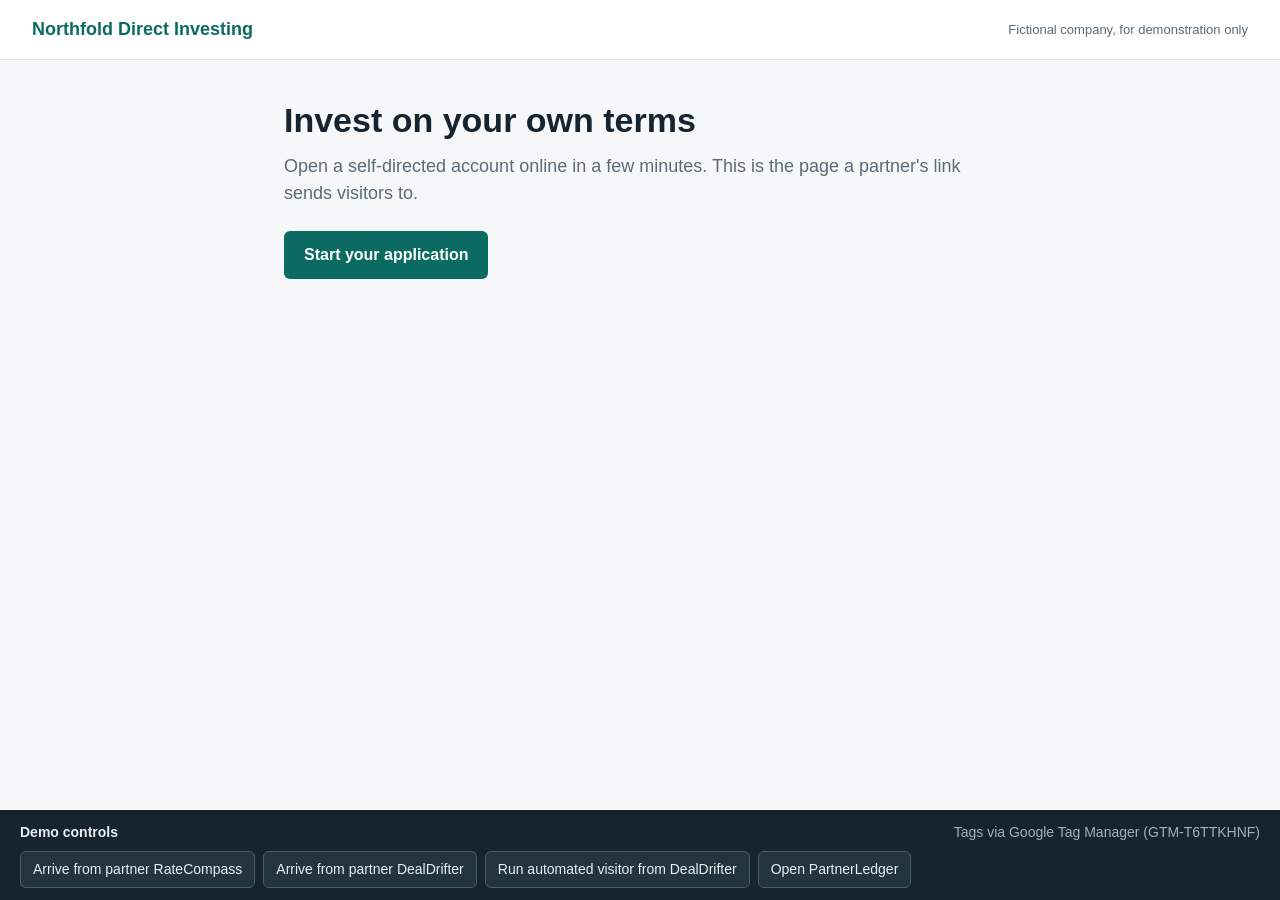
<file: index.html>
<!doctype html>
<html lang="en">
<head>
  <meta charset="utf-8">
  <title>Northfold demo</title>
  <meta http-equiv="refresh" content="0; url=demo/">
</head>
<body>
  <p><a href="demo/">Open the Northfold demo</a></p>
</body>
</html>
</file>
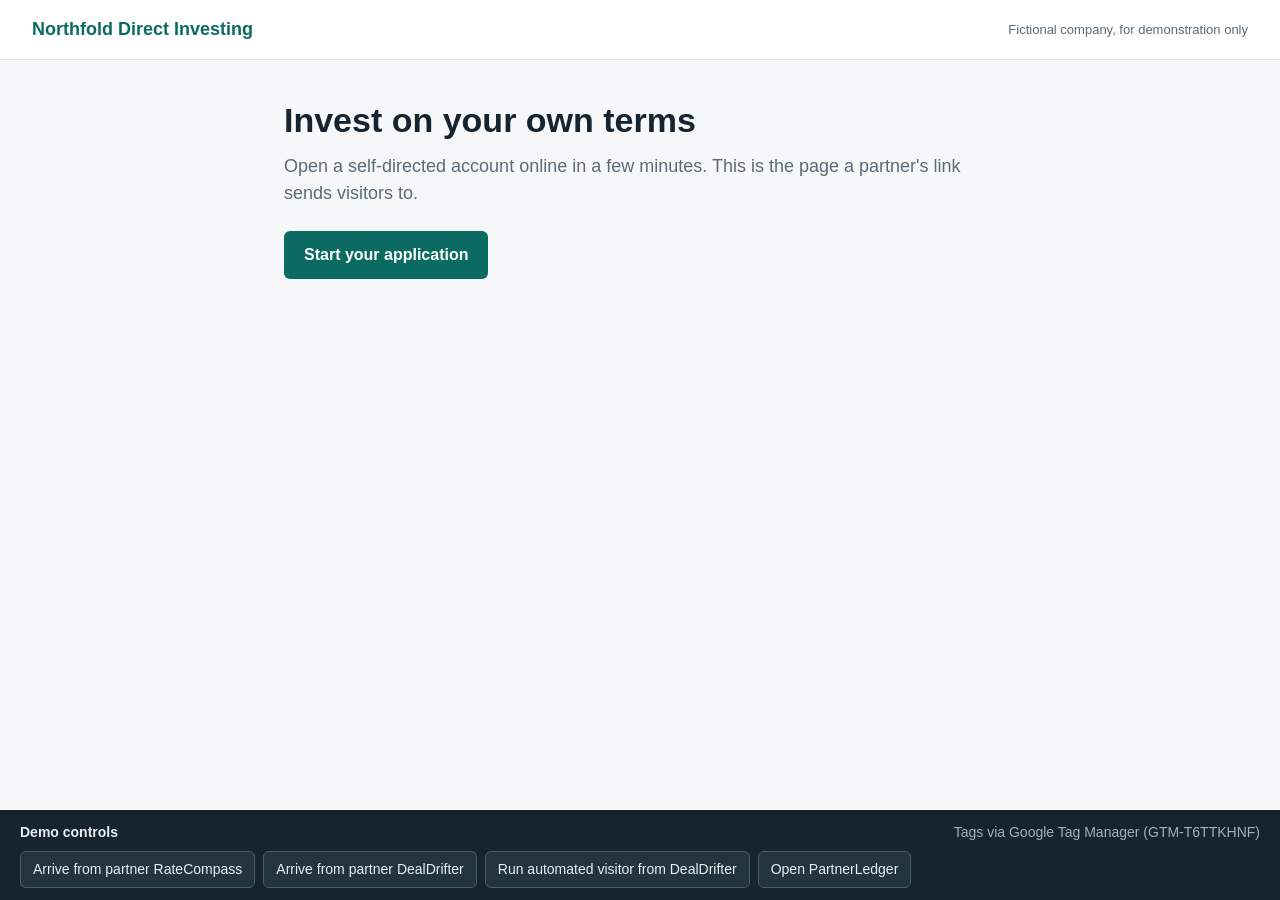
<file: demo/index.html>
<!doctype html>
<html lang="en">
<head>
  <meta charset="utf-8">
  <meta name="viewport" content="width=device-width, initial-scale=1">
  <title>Northfold Direct Investing</title>
  <link rel="stylesheet" href="assets/style.css">
</head>
<body data-page="landing">
  <header class="site">
    <span class="logo">Northfold Direct Investing</span>
    <span class="fiction">Fictional company, for demonstration only</span>
  </header>

  <main>
    <h1>Invest on your own terms</h1>
    <p class="lead">Open a self-directed account online in a few minutes. This is the page a partner's link sends visitors to.</p>
    <a class="button" href="apply.html">Start your application</a>
  </main>

  <script src="assets/config.js"></script>
  <script src="assets/site.js"></script>
</body>
</html>
</file>
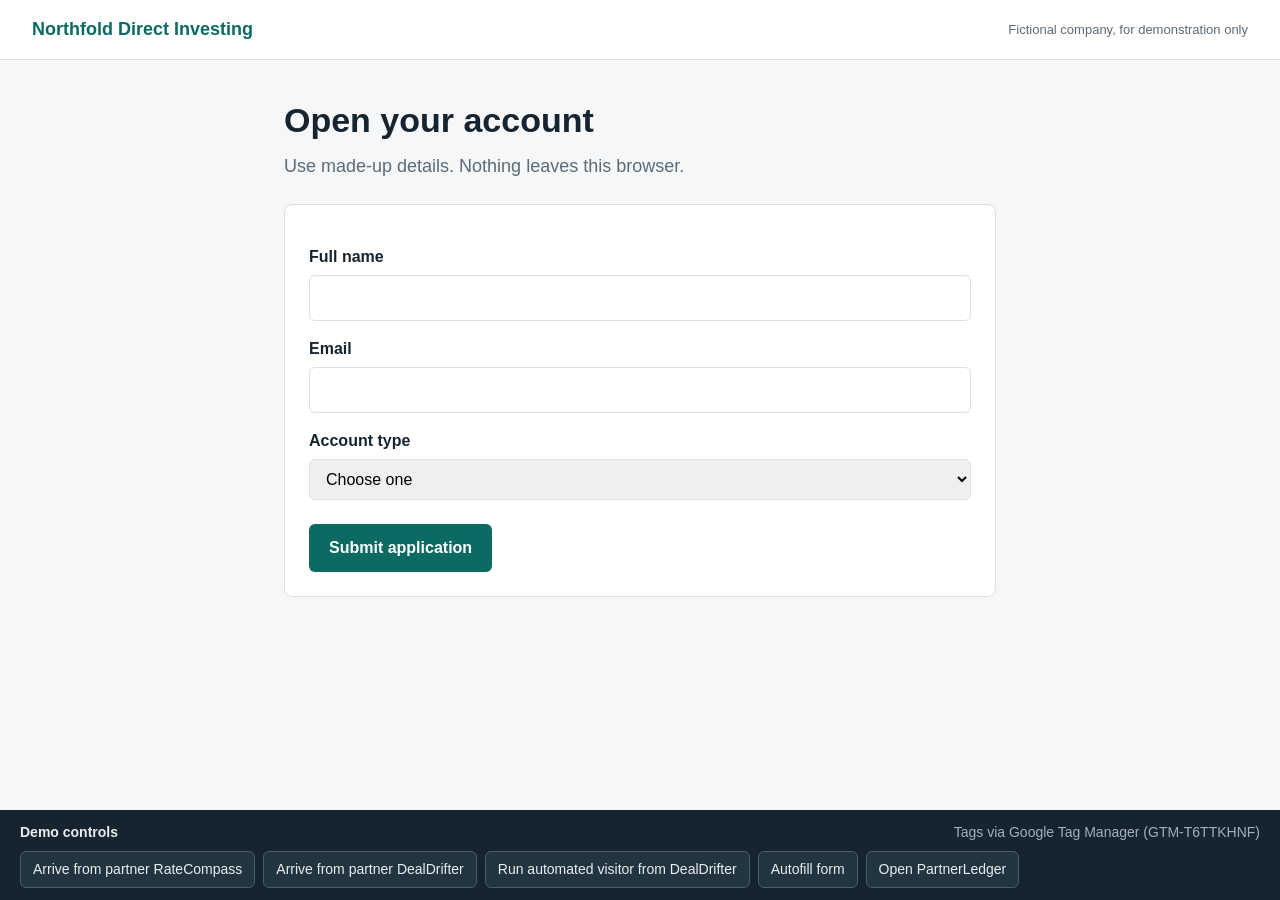
<file: demo/apply.html>
<!doctype html>
<html lang="en">
<head>
  <meta charset="utf-8">
  <meta name="viewport" content="width=device-width, initial-scale=1">
  <title>Apply | Northfold Direct Investing</title>
  <link rel="stylesheet" href="assets/style.css">
</head>
<body data-page="apply">
  <header class="site">
    <span class="logo">Northfold Direct Investing</span>
    <span class="fiction">Fictional company, for demonstration only</span>
  </header>

  <main>
    <h1>Open your account</h1>
    <p class="lead">Use made-up details. Nothing leaves this browser.</p>

    <form id="application" class="card" autocomplete="off">
      <label for="full_name">Full name</label>
      <input id="full_name" name="full_name" required>

      <label for="email">Email</label>
      <input id="email" name="email" type="email" required>

      <label for="account_type">Account type</label>
      <select id="account_type" name="account_type" required>
        <option value="">Choose one</option>
        <option value="tfsa">Tax-free savings</option>
        <option value="rrsp">Retirement savings</option>
        <option value="cash">Cash account</option>
      </select>

      <div class="trap" aria-hidden="true">
        <label for="company_website">Company website</label>
        <input id="company_website" name="company_website" tabindex="-1" data-plx-trap>
      </div>

      <button class="primary" type="submit">Submit application</button>
    </form>
  </main>

  <script src="assets/config.js"></script>
  <script src="assets/site.js"></script>
</body>
</html>
</file>
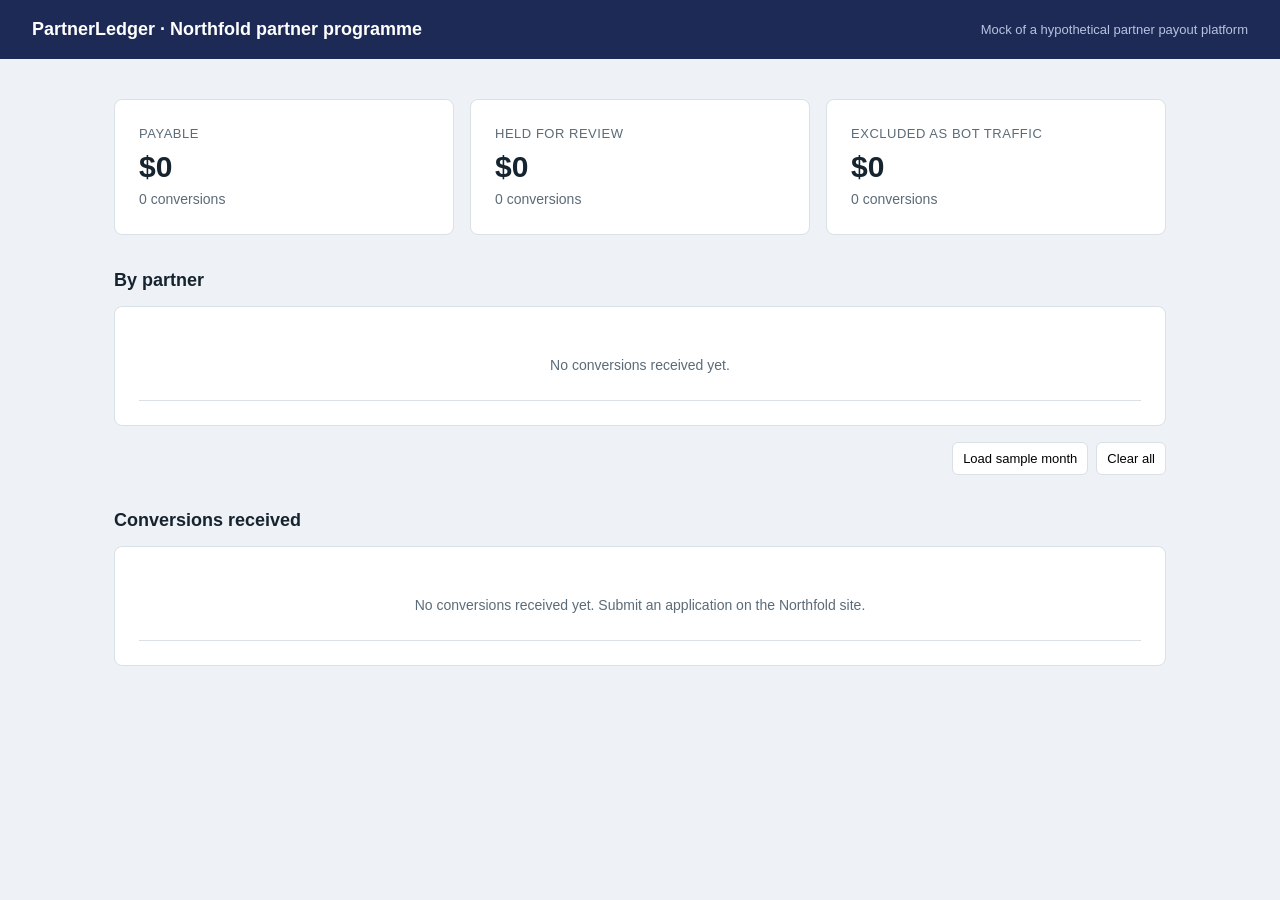
<file: demo/ledger.html>
<!doctype html>
<html lang="en">
<head>
  <meta charset="utf-8">
  <meta name="viewport" content="width=device-width, initial-scale=1">
  <title>PartnerLedger | Northfold programme</title>
  <link rel="stylesheet" href="assets/style.css">
</head>
<body class="ledger">
  <header class="site">
    <span class="logo">PartnerLedger &middot; Northfold partner programme</span>
    <span class="fiction">Mock of a hypothetical partner payout platform</span>
  </header>

  <main>
    <div class="tiles">
      <div class="card tile"><div class="label">Payable</div><div class="value" id="payable-value"></div><div class="count" id="payable-count"></div></div>
      <div class="card tile"><div class="label">Held for review</div><div class="value" id="held-value"></div><div class="count" id="held-count"></div></div>
      <div class="card tile"><div class="label">Excluded as bot traffic</div><div class="value" id="excluded-value"></div><div class="count" id="excluded-count"></div></div>
    </div>

    <h2>By partner</h2>
    <div class="card"><table id="partners"></table></div>

    <div class="toolbar">
      <button id="seed">Load sample month</button>
      <button id="reset">Clear all</button>
    </div>

    <h2>Conversions received</h2>
    <div class="card"><table id="conversions"></table></div>
  </main>

  <script src="assets/config.js"></script>
  <script src="assets/ledger.js"></script>
</body>
</html>
</file>
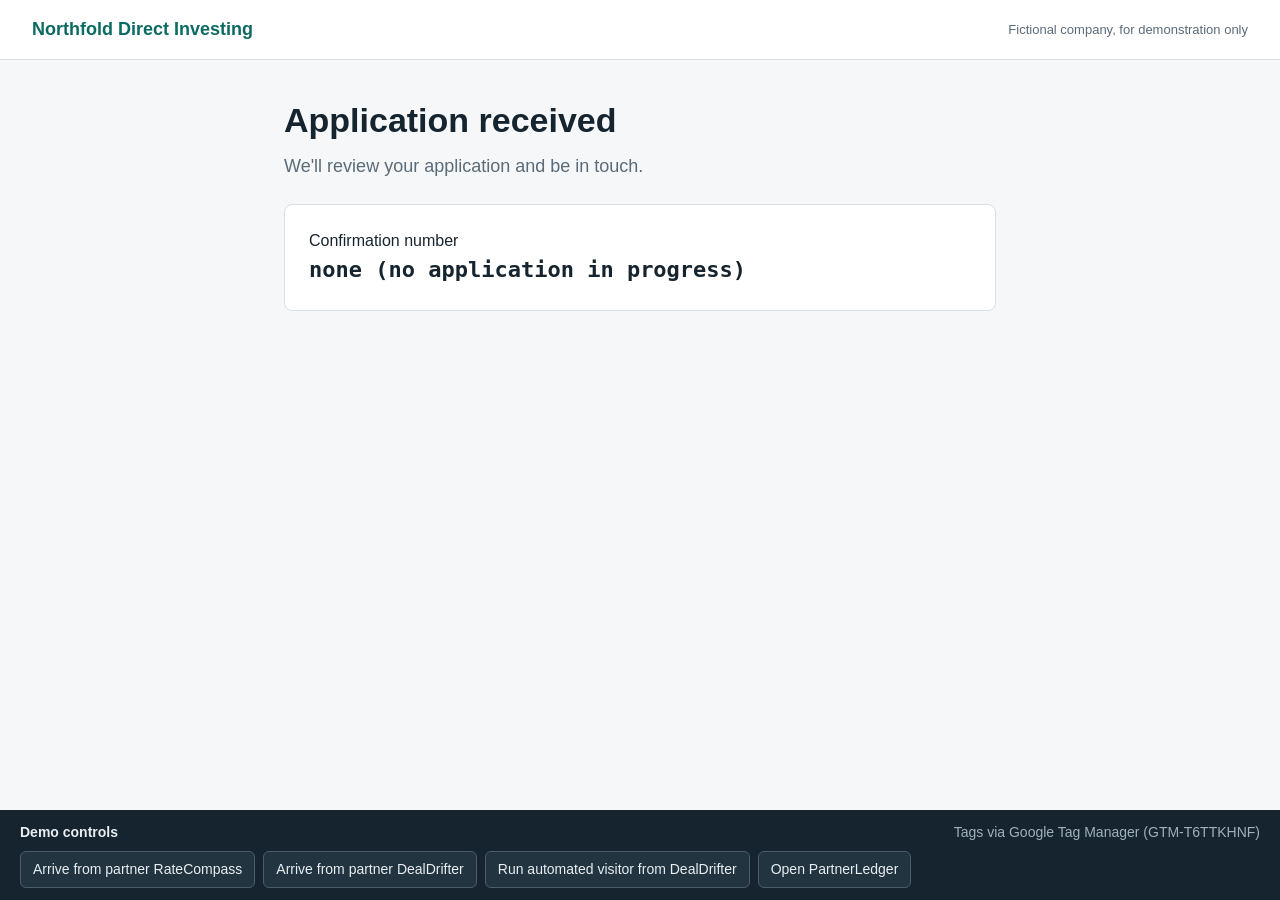
<file: demo/thank-you.html>
<!doctype html>
<html lang="en">
<head>
  <meta charset="utf-8">
  <meta name="viewport" content="width=device-width, initial-scale=1">
  <title>Application received | Northfold Direct Investing</title>
  <link rel="stylesheet" href="assets/style.css">
</head>
<body data-page="thank-you">
  <header class="site">
    <span class="logo">Northfold Direct Investing</span>
    <span class="fiction">Fictional company, for demonstration only</span>
  </header>

  <main>
    <h1>Application received</h1>
    <p class="lead">We'll review your application and be in touch.</p>
    <div class="card">
      <div>Confirmation number</div>
      <div class="confirmation" id="confirmation"></div>
    </div>
  </main>

  <script src="assets/config.js"></script>
  <script src="assets/site.js"></script>
</body>
</html>
</file>
<file: demo/assets/style.css>
:root {
  --ink: #16242f;
  --muted: #5b6b78;
  --line: #d9e0e6;
  --bg: #f5f7f9;
  --card: #ffffff;
  --brand: #0b6b62;
  --human: #1f7a3f;
  --suspicious: #a15c00;
  --bot: #b3261e;
}

* { box-sizing: border-box; }

body {
  margin: 0;
  padding-bottom: 220px;
  font: 16px/1.5 -apple-system, BlinkMacSystemFont, "Segoe UI", Roboto, sans-serif;
  color: var(--ink);
  background: var(--bg);
}

header.site {
  display: flex;
  justify-content: space-between;
  align-items: center;
  padding: 16px 32px;
  background: var(--card);
  border-bottom: 1px solid var(--line);
}
header.site .logo { font-weight: 700; font-size: 18px; color: var(--brand); }
header.site .fiction { font-size: 13px; color: var(--muted); }

main { max-width: 760px; margin: 40px auto; padding: 0 24px; }
h1 { font-size: 34px; line-height: 1.2; margin: 0 0 12px; }
p.lead { font-size: 18px; color: var(--muted); margin: 0 0 24px; }

.card {
  background: var(--card);
  border: 1px solid var(--line);
  border-radius: 8px;
  padding: 24px;
}

.button, button.primary {
  display: inline-block;
  padding: 12px 20px;
  border: 0;
  border-radius: 6px;
  background: var(--brand);
  color: #fff;
  font: inherit;
  font-weight: 600;
  text-decoration: none;
  cursor: pointer;
}

label { display: block; font-weight: 600; margin: 16px 0 6px; }
input, select {
  width: 100%;
  padding: 10px 12px;
  border: 1px solid var(--line);
  border-radius: 6px;
  font: inherit;
}
form button.primary { margin-top: 24px; }

/* Hidden from people, still present in the page for scripts to find. */
.trap { position: absolute; left: -9999px; height: 0; overflow: hidden; }

.confirmation { font-size: 22px; font-weight: 700; font-family: ui-monospace, Menlo, monospace; }

/* Presenter bar */
.demo-bar {
  position: fixed;
  left: 0; right: 0; bottom: 0;
  max-height: 50vh;
  overflow: auto;
  padding: 12px 20px;
  background: #16242f;
  color: #e8eef2;
  font-size: 14px;
}
.demo-warning { margin-bottom: 8px; padding: 8px 12px; border-radius: 6px; background: var(--bot); color: #fff; font-weight: 600; }
.demo-bar-head { display: flex; justify-content: space-between; margin-bottom: 8px; }
.demo-mode { color: #9fb1bd; }
.demo-actions { display: flex; flex-wrap: wrap; gap: 8px; align-items: center; }
.demo-actions button, .demo-actions a {
  padding: 7px 12px;
  border: 1px solid #4a5d6a;
  border-radius: 6px;
  background: #22343f;
  color: #e8eef2;
  font: inherit;
  text-decoration: none;
  cursor: pointer;
}
.demo-bar pre {
  margin: 10px 0 0;
  padding: 10px;
  background: #0d171e;
  border-radius: 6px;
  font: 12px/1.45 ui-monospace, Menlo, monospace;
  white-space: pre-wrap;
}

/* PartnerLedger (the second application) */
body.ledger { padding-bottom: 40px; background: #eef1f6; }
body.ledger header.site { background: #1d2a55; border: 0; }
body.ledger header.site .logo { color: #fff; }
body.ledger header.site .fiction { color: #b9c2e0; }
body.ledger main { max-width: 1100px; }

.tiles { display: grid; grid-template-columns: repeat(3, 1fr); gap: 16px; margin-bottom: 24px; }
.tile .label { font-size: 13px; color: var(--muted); text-transform: uppercase; letter-spacing: 0.04em; }
.tile .value { font-size: 30px; font-weight: 700; }
.tile .count { font-size: 14px; color: var(--muted); }

table { width: 100%; border-collapse: collapse; font-size: 14px; }
th, td { text-align: left; padding: 10px 12px; border-bottom: 1px solid var(--line); vertical-align: top; }
th { font-size: 12px; text-transform: uppercase; letter-spacing: 0.04em; color: var(--muted); }
td.num, th.num { text-align: right; }
td .signals { color: var(--muted); font-size: 12px; }
td code { font-size: 12px; }

.chip { display: inline-block; padding: 2px 10px; border-radius: 999px; font-size: 12px; font-weight: 700; color: #fff; }
.chip.human { background: var(--human); }
.chip.suspicious { background: var(--suspicious); }
.chip.bot { background: var(--bot); }

.toolbar { display: flex; gap: 8px; justify-content: flex-end; margin: 16px 0; }
.toolbar button, td button {
  padding: 6px 10px;
  border: 1px solid var(--line);
  border-radius: 6px;
  background: #fff;
  font: inherit;
  font-size: 13px;
  cursor: pointer;
}
h2 { font-size: 18px; margin: 32px 0 12px; }
.empty { color: var(--muted); padding: 24px; text-align: center; }
</file>
